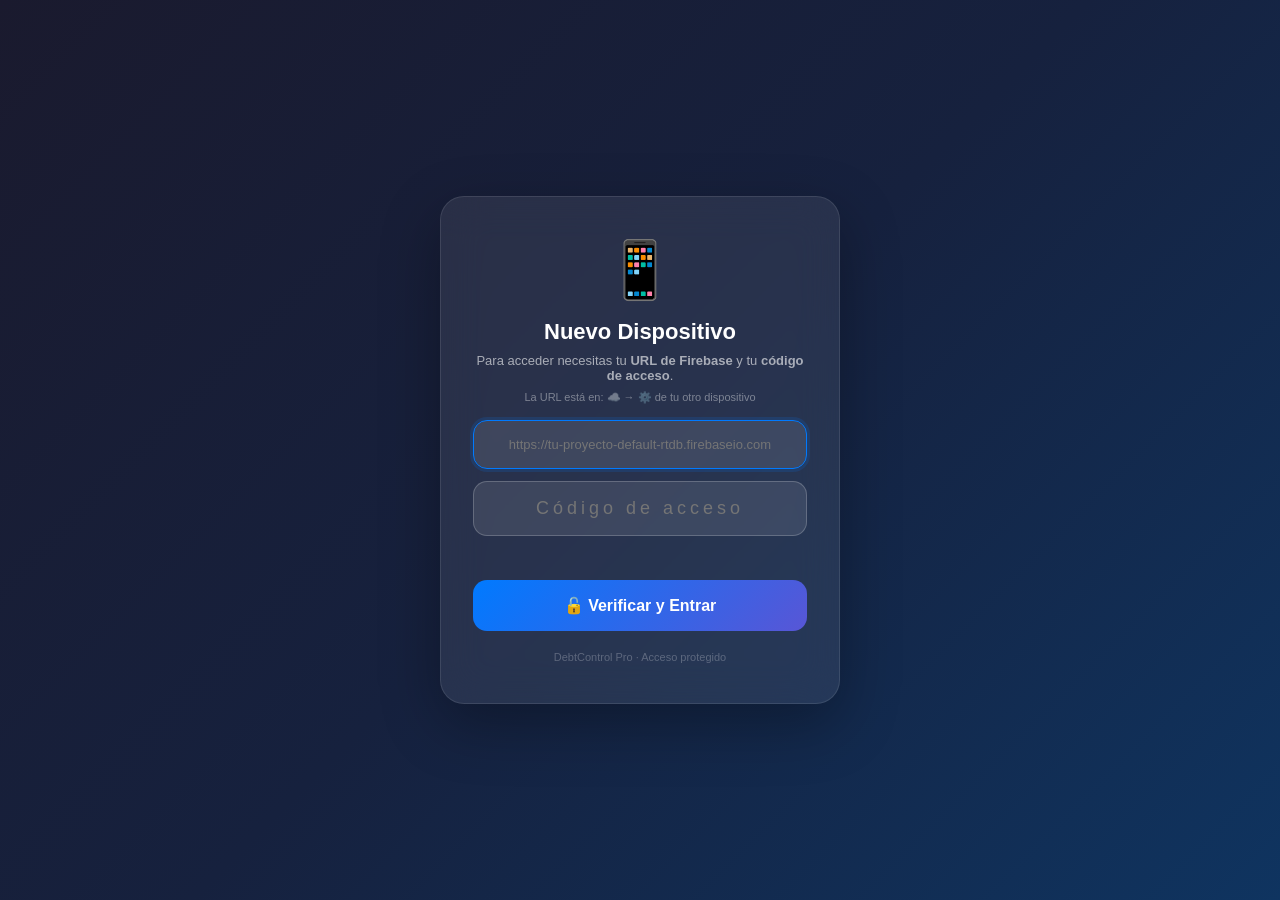
<file: index.html>
<!doctype html>
<html lang="es">
  <head>
    <meta charset="UTF-8" />
    <link rel="icon" type="image/png" sizes="192x192" href="./icons/icon-192.png" />
    <link rel="icon" type="image/png" sizes="512x512" href="./icons/icon-512.png" />
    <meta name="viewport" content="width=device-width, initial-scale=1.0, maximum-scale=5.0, user-scalable=yes, viewport-fit=cover" />
    <meta name="theme-color" content="#007AFF" />
    <meta name="description" content="DebtControl Pro - Gestión inteligente de deudas y finanzas personales" />
    <meta name="mobile-web-app-capable" content="yes" />
    <meta name="apple-mobile-web-app-capable" content="yes" />
    <meta name="apple-mobile-web-app-status-bar-style" content="black-translucent" />
    <meta name="apple-mobile-web-app-title" content="DebtControl" />
    <link rel="apple-touch-icon" sizes="192x192" href="./icons/icon-192.png" />
    <title>DebtControl Pro - Gestión de Deudas</title>
    <link rel="manifest" href="./manifest.json" />
    <style>
      body { margin: 0; font-family: -apple-system, BlinkMacSystemFont, 'Segoe UI', Roboto, sans-serif; }
      #root { min-height: 100vh; }
      .loading-screen {
        position: fixed; top: 0; left: 0; right: 0; bottom: 0;
        background: linear-gradient(135deg, #007AFF 0%, #5856D6 100%);
        display: flex; flex-direction: column; align-items: center; justify-content: center;
        color: white; z-index: 9999;
      }
      @media (prefers-color-scheme: dark) {
        .loading-screen { background: linear-gradient(135deg, #1a1a2e 0%, #16213e 50%, #0f3460 100%); }
      }
      .loading-screen.hidden { display: none; }
      .loading-emoji { font-size: 64px; animation: bounce 1s ease-in-out infinite; }
      .loading-text { font-size: 24px; font-weight: 600; margin-top: 16px; }
      .loading-sub { font-size: 14px; opacity: 0.8; margin-top: 8px; }
      @keyframes bounce { 0%, 100% { transform: translateY(0); } 50% { transform: translateY(-10px); } }
    </style>
    <script type="module" crossorigin src="./assets/index-Bwgcmo9Q.js"></script>
    <link rel="modulepreload" crossorigin href="./assets/vendor-B-V5UcMf.js">
    <link rel="modulepreload" crossorigin href="./assets/charts-BiLyBmV-.js">
    <link rel="stylesheet" crossorigin href="./assets/index-BVK2nLKa.css">
  </head>
  <body>
    <!-- Protección de acceso al sitio -->
    <script src="./site-guard.js"></script>
    <div id="loading" class="loading-screen">
      <div class="loading-emoji">💰</div>
      <div class="loading-text">DebtControl Pro</div>
      <div class="loading-sub">Cargando tu información financiera...</div>
    </div>
    <div id="root"></div>
    <script>
      // === Capturar evento de instalación PWA ===
      window.dcInstallPrompt = null;
      window.addEventListener('beforeinstallprompt', function(e) {
        e.preventDefault();
        window.dcInstallPrompt = e;
        console.log('📲 PWA instalable detectada');
      });

      // === Un solo load event handler ===
      window.addEventListener('load', function() {
        // Ocultar loading screen
        setTimeout(function() {
          var loading = document.getElementById('loading');
          if (loading) loading.classList.add('hidden');
        }, 500);

        // Registrar Service Worker
        if ('serviceWorker' in navigator) {
          navigator.serviceWorker.register('./sw.js')
            .then(function(registration) {
              console.log('✅ Service Worker registrado:', registration.scope);
              setInterval(function() { registration.update(); }, 60 * 60 * 1000);
              registration.addEventListener('updatefound', function() {
                var newWorker = registration.installing;
                if (!newWorker) return;
                newWorker.addEventListener('statechange', function() {
                  if (newWorker.state === 'installed' && navigator.serviceWorker.controller) {
                    showUpdateBanner(registration);
                  }
                });
              });
            })
            .catch(function(error) {
              console.log('❌ Error al registrar Service Worker:', error);
            });

          var refreshing = false;
          navigator.serviceWorker.addEventListener('controllerchange', function() {
            if (!refreshing) { refreshing = true; location.reload(); }
          });
        }
      });

      function showUpdateBanner(reg) {
        if (document.getElementById('dc-update-banner')) return;
        var banner = document.createElement('div');
        banner.id = 'dc-update-banner';
        banner.innerHTML = '<span>\uD83D\uDE80 Nueva versi\u00f3n disponible</span>'
          + '<button id="dc-update-btn" style="margin-left:12px;padding:6px 16px;border:none;border-radius:8px;background:#fff;color:#007AFF;font-size:13px;font-weight:600;cursor:pointer">Actualizar</button>'
          + '<button id="dc-update-close" style="margin-left:8px;background:none;border:none;color:#fff;font-size:18px;cursor:pointer;opacity:0.7">&times;</button>';
        Object.assign(banner.style, {
          position: 'fixed', bottom: '0', left: '0', right: '0',
          background: 'linear-gradient(135deg, #007AFF, #5856D6)', color: '#fff',
          padding: '14px 20px', display: 'flex', alignItems: 'center', justifyContent: 'center',
          fontSize: '14px', fontWeight: '500', zIndex: '99999',
          boxShadow: '0 -4px 20px rgba(0,0,0,0.2)',
          fontFamily: '-apple-system, BlinkMacSystemFont, "Segoe UI", Roboto, sans-serif'
        });
        document.body.appendChild(banner);
        document.getElementById('dc-update-btn').addEventListener('click', function() {
          if (reg.waiting) reg.waiting.postMessage({ type: 'SKIP_WAITING' });
        });
        document.getElementById('dc-update-close').addEventListener('click', function() { banner.remove(); });
      }

      // === Online/Offline toasts ===
      window.addEventListener('online', function() {
        var toast = document.createElement('div');
        toast.textContent = '\uD83D\uDCF6 Conexi\u00f3n restaurada';
        toast.style.cssText = 'position:fixed;top:20px;left:50%;transform:translateX(-50%);background:#34C759;color:#fff;padding:10px 20px;border-radius:10px;z-index:99999;font-size:14px;font-weight:500;';
        document.body.appendChild(toast);
        setTimeout(function() { toast.remove(); }, 3000);
      });
      window.addEventListener('offline', function() {
        var toast = document.createElement('div');
        toast.textContent = '\uD83D\uDCF4 Sin conexi\u00f3n - Modo offline';
        toast.style.cssText = 'position:fixed;top:20px;left:50%;transform:translateX(-50%);background:#FF9500;color:#fff;padding:10px 20px;border-radius:10px;z-index:99999;font-size:14px;font-weight:500;';
        document.body.appendChild(toast);
        setTimeout(function() { toast.remove(); }, 3000);
      });

      // === Android back button ===
      window.addEventListener('popstate', function(e) {
        history.pushState(null, '', window.location.href);
      });
      history.pushState(null, '', window.location.href);
    </script>
    <!-- Módulo de sincronización en la nube y backup -->
    <script defer src="./cloud-sync.js"></script>
  </body>
</html>
</file>
<file: assets/index-BVK2nLKa.css>
*{margin:0;padding:0;box-sizing:border-box}html,body{height:100%;font-family:-apple-system,BlinkMacSystemFont,Segoe UI,Roboto,Helvetica Neue,Arial,sans-serif;-webkit-font-smoothing:antialiased;-moz-osx-font-smoothing:grayscale}#root{min-height:100vh}*{margin:0;padding:0;box-sizing:border-box;-webkit-tap-highlight-color:transparent}:root{font-family:-apple-system,BlinkMacSystemFont,Segoe UI,Roboto,Oxygen,Ubuntu,Cantarell,sans-serif;-webkit-font-smoothing:antialiased;-moz-osx-font-smoothing:grayscale;--color-primary: #007AFF;--color-success: #34C759;--color-warning: #FF9500;--color-danger: #FF3B30;--color-purple: #5856D6;--transition-fast: .15s ease;--transition-normal: .25s ease;--border-radius-sm: 8px;--border-radius-md: 12px;--border-radius-lg: 16px;--border-radius-xl: 20px}html,body,#root{height:100%;width:100%}body{background:#f8f9fa;transition:background var(--transition-normal);overflow-x:hidden}[data-theme=dark] body{background:#1a1a2e}@media(display-mode:standalone){body{padding-top:env(safe-area-inset-top)}}::-webkit-scrollbar{width:6px;height:6px}::-webkit-scrollbar-track{background:transparent}::-webkit-scrollbar-thumb{background:#0003;border-radius:3px}::-webkit-scrollbar-thumb:hover{background:#0000004d}[data-theme=dark] ::-webkit-scrollbar-thumb{background:#fff3}[data-theme=dark] ::-webkit-scrollbar-thumb:hover{background:#ffffff4d}button{-webkit-user-select:none;user-select:none;cursor:pointer;font-family:inherit}input,textarea,select{font-family:inherit;font-size:16px}input:focus,textarea:focus,select:focus{outline:none;border-color:var(--color-primary)!important;box-shadow:0 0 0 3px #007aff26}@keyframes pulse{0%,to{opacity:1}50%{opacity:.5}}@keyframes fadeIn{0%{opacity:0;transform:translateY(10px)}to{opacity:1;transform:translateY(0)}}@keyframes slideUp{0%{opacity:0;transform:translateY(100%)}to{opacity:1;transform:translateY(0)}}@keyframes spin{0%{transform:rotate(0)}to{transform:rotate(360deg)}}.loading{animation:pulse 1.5s ease-in-out infinite}.fade-in{animation:fadeIn .3s ease forwards}.slide-up{animation:slideUp .3s ease forwards}.flex-center{display:flex;align-items:center;justify-content:center}.text-ellipsis{overflow:hidden;text-overflow:ellipsis;white-space:nowrap}@media(hover:none){button:active{transform:scale(.97)}}
</file>
